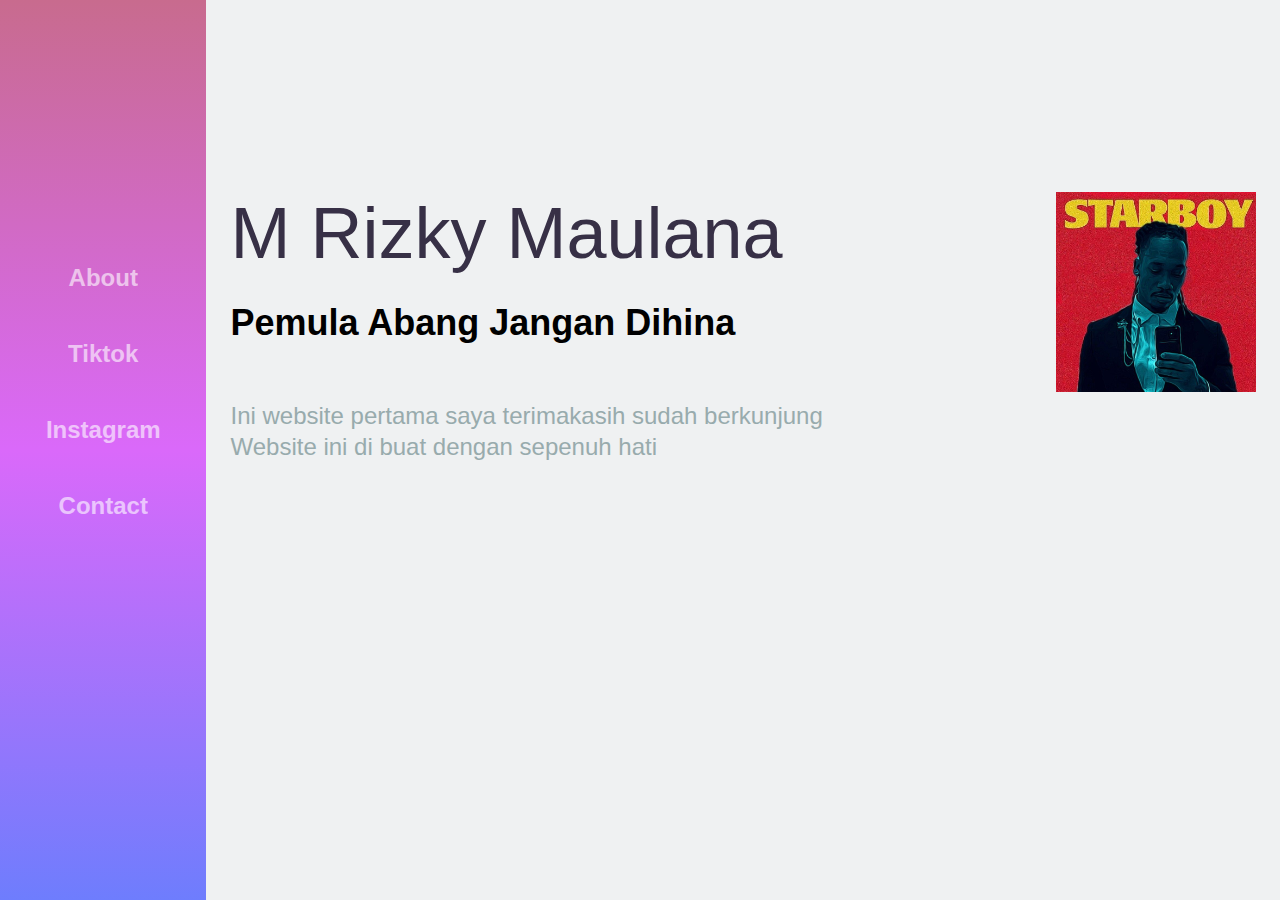
<file: index.html>
<html lang="en">

<head>
  <meta charset="UTF-8" />
  <meta name="viewport" content="width=device-width, initial-scale=1.0" />
  <link rel="stylesheet" href="style.css" />
  <title>Web | Portofolio</title>
</head>

<body>
  <div class="container">
    <div class="sidebar">
      <nav>
        <ul>
          <li><a href="index.html">About</a></li>
          <li><a href="tiktok.html">Tiktok</a></li>
          <li><a href="instagram.html">Instagram</a></li>
          <li><a href="contact.html">Contact</a></li>
        </ul>
      </nav>
    </div>
    <main class="content">
      <section class="hero">
        <img src="masamba.png" alt="" />
        <div class="hero-content">
          <h1>M Rizky Maulana</h1>
          <br />
          <h2>Pemula Abang Jangan Dihina</h2>
          <br /><br />
          <p>
            Ini website pertama saya terimakasih sudah berkunjung
            Website ini di buat dengan sepenuh hati
          </p>
        </div>
      </section>
    </main>
  </div>
</body>

</html>
</file>
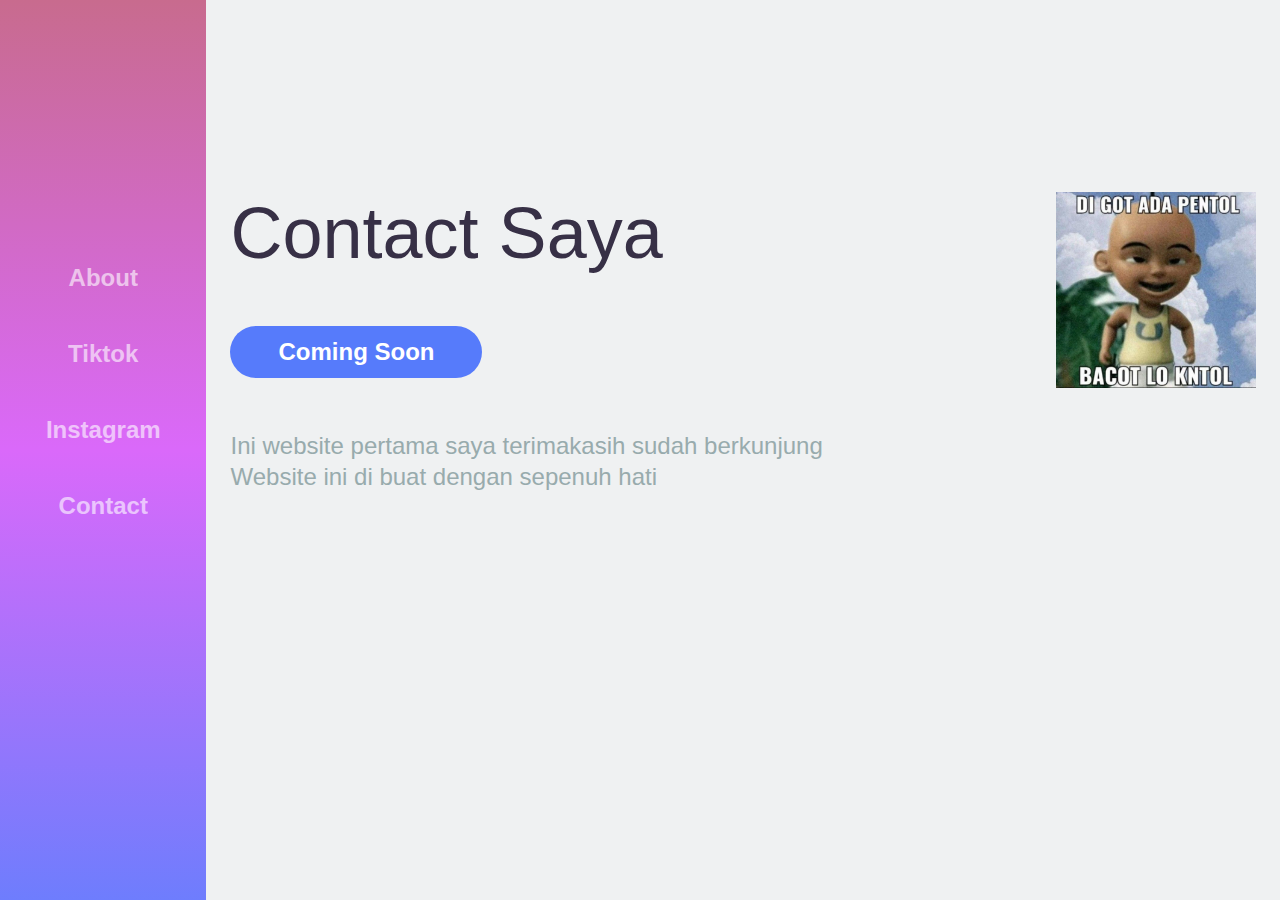
<file: contact.html>
<html lang="en">

<head>
    <meta charset="UTF-8" />
    <meta name="viewport" content="width=device-width, initial-scale=1.0" />
    <link rel="stylesheet" href="style.css" />
    <title>Web | Portofolio</title>
</head>

<body>
    <div class="container">
        <div class="sidebar">
            <nav>
                <ul>
                    <li><a href="index.html">About</a></li>
                    <li><a href="tiktok.html">Tiktok</a></li>
                    <li><a href="instagram.html">Instagram</a></li>
                    <li><a href="contact.html">Contact</a></li>
                </ul>
            </nav>
        </div>
        <main class="content">
            <section class="hero">
                <img src="digot.jpg" alt="" />
                <div class="hero-content">
                    <h1>Contact Saya</h1>
                    <br />
                    <a href="https://youtu.be/ZlBgkK0buPU?feature=shared" class="action-btn">Coming Soon </a>
                    <br /><br />
                    <p>
                        Ini website pertama saya terimakasih sudah berkunjung
                        Website ini di buat dengan sepenuh hati
                    </p>
                </div>
            </section>
        </main>
    </div>
</body>

</html>
</file>
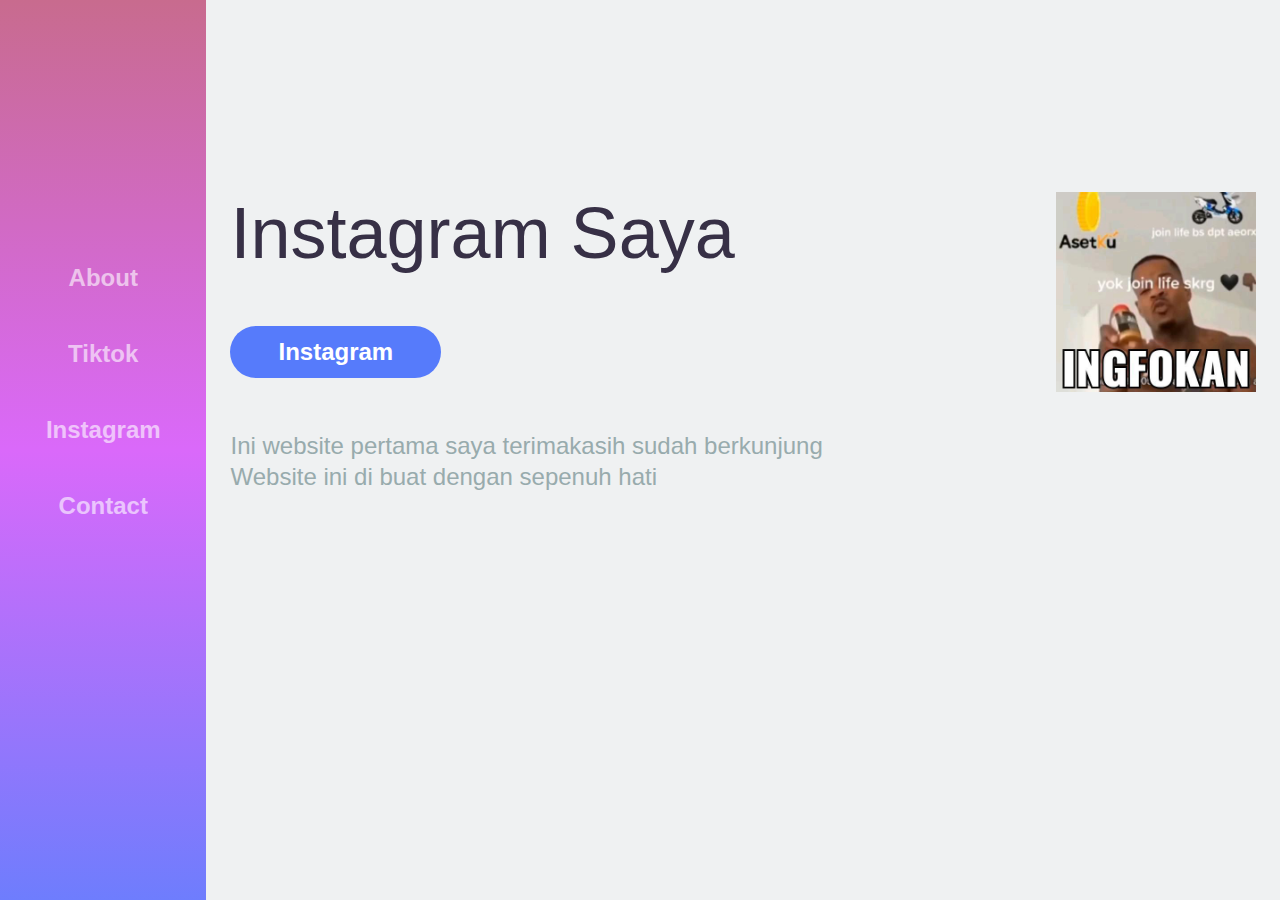
<file: instagram.html>
<html lang="en">

<head>
  <meta charset="UTF-8" />
  <meta name="viewport" content="width=device-width, initial-scale=1.0" />
  <link rel="stylesheet" href="style.css" />
  <title>Web | Portofolio</title>
</head>

<body>
  <div class="container">
    <div class="sidebar">
      <nav>
        <ul>
          <li><a href="index.html">About</a></li>
          <li><a href="tiktok.html">Tiktok</a></li>
          <li><a href="instagram.html">Instagram</a></li>
          <li><a href="contact.html">Contact</a></li>
        </ul>
      </nav>
    </div>
    <main class="content">
      <section class="hero">
        <img src="infokan.jpg" alt="" />
        <div class="hero-content">
          <h1>Instagram Saya</h1>
          <br />
          <a href="https://www.instagram.com/rizky_m9/" class="action-btn">Instagram</a>
          <br /><br />
          <p>
            Ini website pertama saya terimakasih sudah berkunjung
            Website ini di buat dengan sepenuh hati
          </p>
        </div>
      </section>
    </main>
  </div>
</body>

</html>
</file>
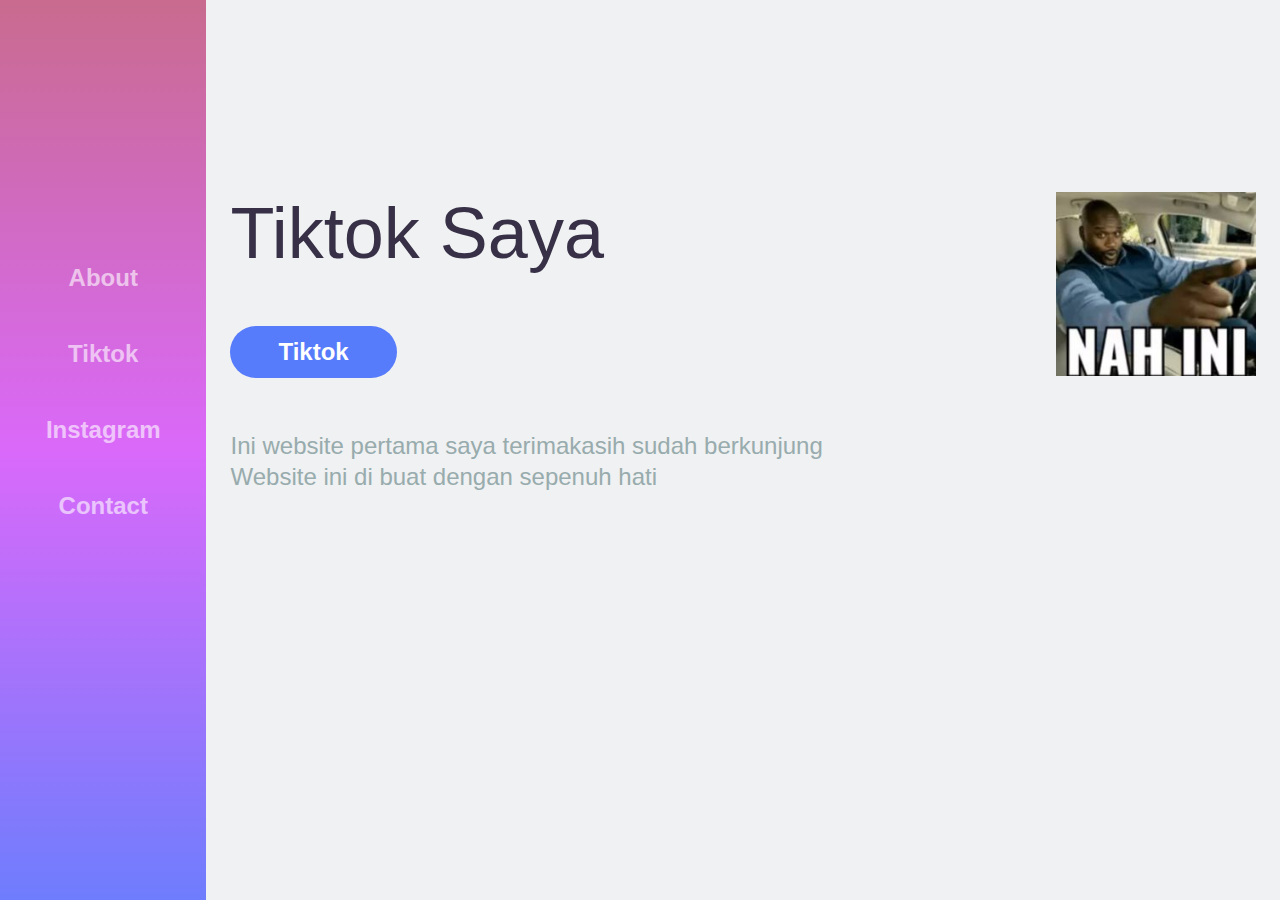
<file: tiktok.html>
<html lang="en">

<head>
    <meta charset="UTF-8" />
    <meta name="viewport" content="width=device-width, initial-scale=1.0" />
    <link rel="stylesheet" href="style.css" />
    <title>Web | Portofolio</title>
</head>

<body>
    <div class="container">
        <div class="sidebar">
            <nav>
                <ul>
                    <li><a href="index.html">About</a></li>
                    <li><a href="tiktok.html">Tiktok</a></li>
                    <li><a href="instagram.html">Instagram</a></li>
                    <li><a href="contact.html">Contact</a></li>
                </ul>
            </nav>
        </div>
        <main class="content">
            <section class="hero">
                <img src="nahini.jpg" alt="" />
                <div class="hero-content">
                    <h1>Tiktok Saya</h1>
                    <br />
                    <a href="https://www.tiktok.com/@wa3ve_" class="action-btn">Tiktok</a>
                    <br /><br />
                    <p>
                        Ini website pertama saya terimakasih sudah berkunjung
                        Website ini di buat dengan sepenuh hati
                    </p>
                </div>
            </section>
        </main>
    </div>
</body>

</html>
</file>
<file: style.css>
* {
    margin: 0;
    padding: 0;
  }
   
  body {
    background-color: #eff1f2;
    font-family: sans-serif;
  }
   
  .content {
    grid-area: content;
  }
   
  .sidebar {
    grid-area: sidebar;
    background: linear-gradient(
      to right,
      rgba(200, 107, 142, 1),
      rgba(218, 105, 250, 1),
      rgba(110, 125, 253, 1)
    );
    justify-content: center;
  }
   
  .footer {
    grid-area: footer;
    background: white;
  }
   
  .container {
    font-size: 1.5em;
    width: 100%;
    height: 100;
    height: 100vh;
    display: grid;
    grid-template-areas: 'sidebar' 'content' 'footer';
    grid-template-columns: 1fr;
    grid-template-rows: 130px 800px 250px;
  }
   
  .content,
  .sidebar,
  .footer {
    padding: 1em;
  }
   
  nav ul {
    margin: 0;
    padding: 0;
    display: flex;
    justify-content: space-between;
    text-align: center;
  }
   
  nav li {
    list-style: none;
    padding: 1em 0;
  }
   
  nav li a {
    color: white;
    font-weight: 700;
    opacity: 0.6;
    text-decoration: none;
    transition: 0.3s;
  }
   
  nav li a:hover {
    opacity: 1;
  }
   
  .hero {
    max-width: 90 px;
    margin: 0 auto;
    text-align: center;
  }
   
  .hero img {
    width: 200px;
  }
   
  .hero h1 {
    font-size: 2em;
    font-weight: 300;
    color: #373046;
  }
   
  .hero p {
    font-weight: 300;
    line-height: 1.3em;
    color: #98abad;
  }
   
  .action-btn {
    display: inline-block;
    text-decoration: none;
    color: white;
    font-weight: 700;
    background: #567bfb;
    padding: 0.5em 2em;
    border-radius: 60px;
    margin: 1em 0;
    transition: 0.3s;
  }
   
  footer ul {
    max-width: 640px;
    margin: 2em auto;
    padding: 0;
    text-align: center;
    display: flex;
    flex-direction: row;
  }
   
  footer ul li {
    list-style: none;
    align-self: flex-end;
  }
   
  footer ul li a {
    text-decoration: none;
    color: #c1c6ce;
  }
   
  footer ul li img {
    width: 30%;
  }
   
  footer p {
    font-size: 0.8em;
  }
   
  @media (min-width: 1040px) {
    .container {
      grid-template-areas: 'sidebar content' 'sidebar footer';
      grid-template-rows: 1fr auto;
      grid-template-columns: 300px 1f;
    }
   
    nav ul {
      display: flex;
      justify-content: space-between;
      flex-direction: column;
    }
   
    .sidebar {
      background: linear-gradient(
        rgba(200, 107, 142, 1),
        rgba(218, 105, 250, 1),
        rgba(110, 125, 253, 1)
      );
      padding-top: 10em;
    }
   
    .hero {
      text-align: left;
      margin: 7em 0;
    }
   
    .hero img {
      width: 200px;
      float: right;
    }
   
    .hero h1 {
      font-size: 3em;
    }
   
    .hero p {
      width: 60%;
    }
   
    footer ul {
      max-width: 900px;
      margin: 0 auto;
      padding: 1em 0;
    }
   
    footer ul li a img {
      width: 20%;
    }
  }
</file>
